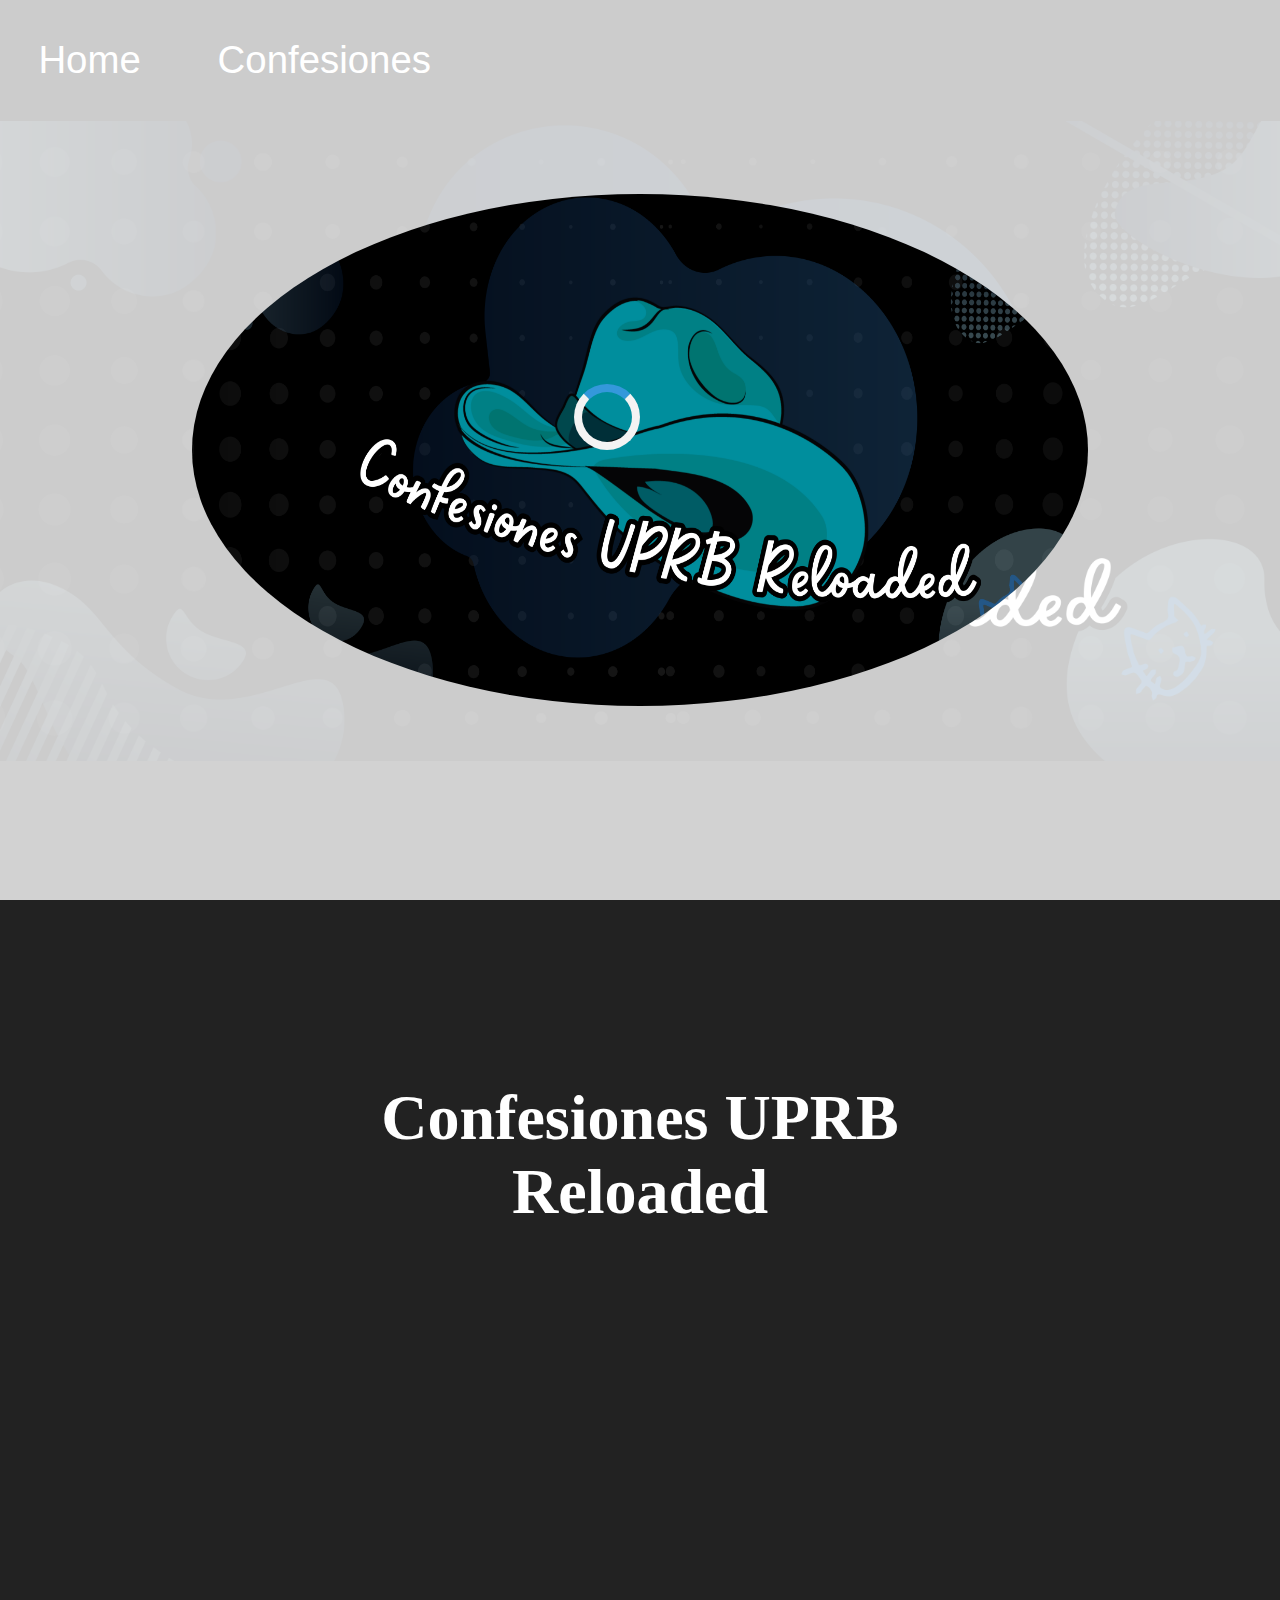
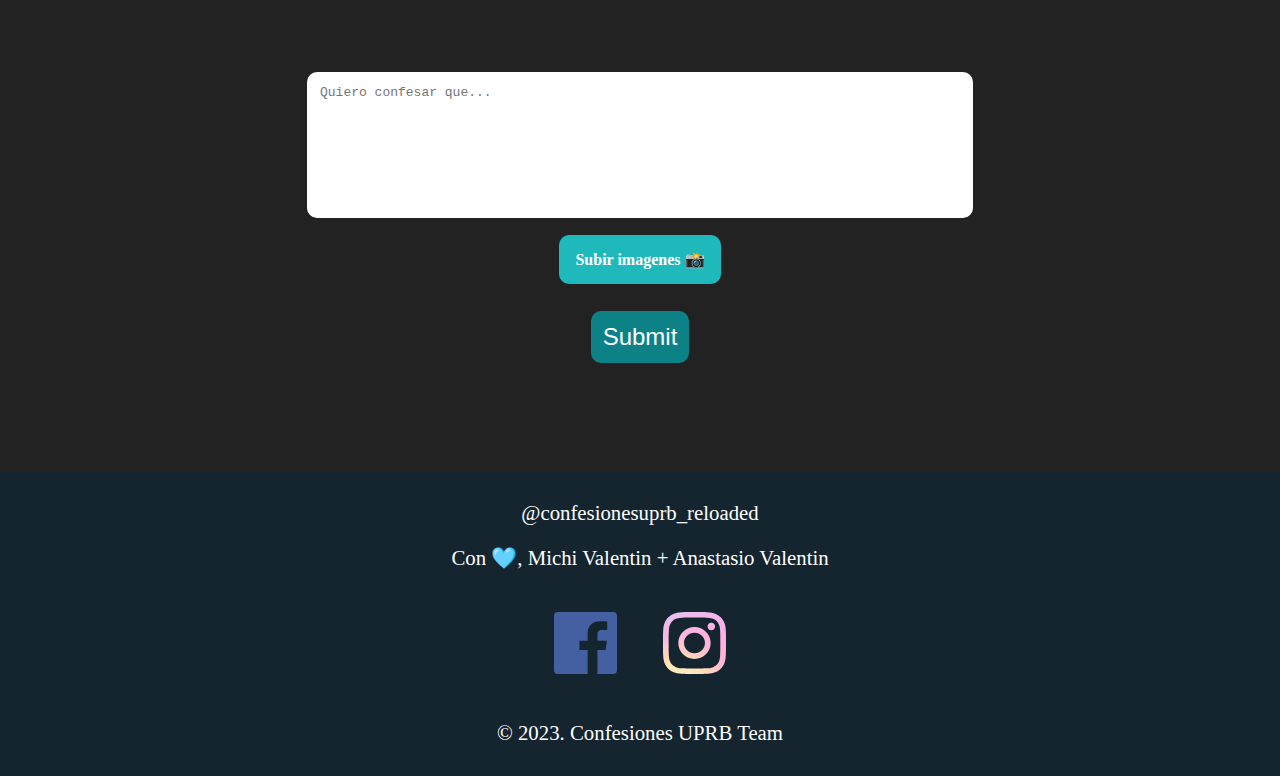
<file: index.html>
<!DOCTYPE html>
<html lang="en">
<head>
    <meta charset='utf-8'>
    <meta http-equiv='X-UA-Compatible' content='IE=edge'>
    <title>ConfesionesUPRB</title>
    <meta name='viewport' content='width=device-width, initial-scale=1'>
    <link rel='stylesheet' type='text/css' media='screen' href='main.css'>
    <script src='main.js'></script>
</head>
<body>

    <nav>
        <a href="/"><button>Home</button></a>
        <a href="Pronto.html"> <button>Confesiones</button></a>
    </nav>

    <!-- Loader with image -->
    <div id="loader-wrapper">
        <img id="loader-wrapper-img" src="images/CONFESIONES UPRB.png" alt="Loading...">
        <div id="loader"></div>
    </div>

    <img class="header-img" src="images/CONFESIONES UPRB.png"/>

    <header> 
        <h1 id="fillingText">Confesiones UPRB Reloaded</h1>
    </header>

    <form action="/submit-form" method="post" enctype="multipart/form-data"   data-netlify-recaptcha="true"
    data-netlify="true" netlify>
        <textarea type="text" placeholder="Quiero confesar que..." name="respuesta" id="cajadetexto" required></textarea>

        <div id="file-btn-container">
            <label class="btn-btn-default">
                <span aria-hidden="true" id="file-btn-text" onclick="doFileUpload()">Subir imagenes 📸</span>
                <input id="file-btn" type="file" name="imagenes" accept="image/png, image/jpeg" multiple onchange="updateFileText(this)"/>
            </label>
        </div>
        
        <span>
            <div id="lol" data-netlify-recaptcha="true">
                <input type="submit" id="someter"/>
            </div>
        </span>
    </form>

</body>

<footer>
    <p id="confesionesuprb_reloaded">@confesionesuprb_reloaded</p>
    <p id="MichiValentin">Con 🩵, Michi Valentin + Anastasio Valentin</p>
    <a href="https://www.facebook.com/ConfesionesReloaded"><img src="images/facebook.svg" id="FB"></a>
    <a href="https://www.instagram.com/confesionesuprb_reloaded/"><img src="images/Instagram.svg" id="IG"></a>
    <p>© 2023. Confesiones UPRB Team</p>
</footer>

</html>
</file>
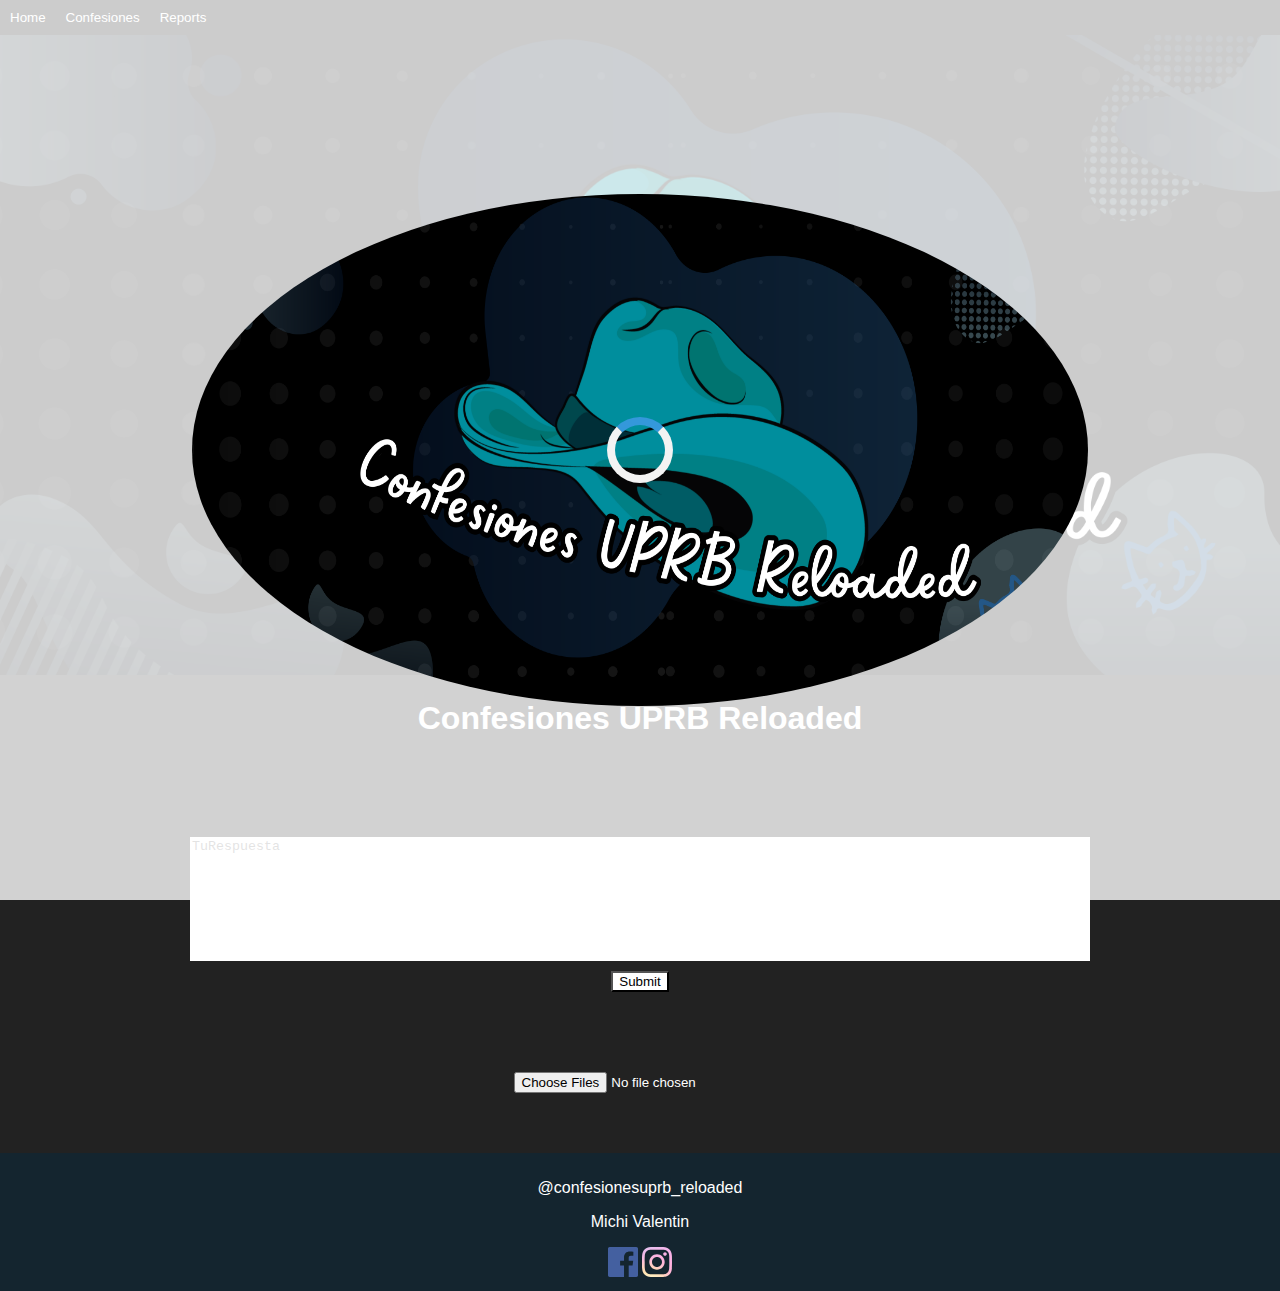
<file: Home/index.html>
<!DOCTYPE html>
<html>

<nav>
        <a href=""><button>Home</button></a>
        <a href="Pronto.html"> <button>Confesiones</button></a>
        <button>Reports</button>
</nav>

<div class="loader-wrapper">
    <div class="loader"></div>
    
</div>


<head>
    <meta charset='utf-8'>
    <meta http-equiv='X-UA-Compatible' content='IE=edge'>
    <title>ConfesionesUPRB</title>
    <meta name='viewport' content='width=device-width, initial-scale=1'>
    <link rel='stylesheet' type='text/css' media='screen' href='main.css'>
    <script src='main.js'></script>
</head>

<body>

        <!-- Pantalla de carga con imagen -->
    <div id="loader-wrapper">
        <img id="loader-wrapper-img" src="images/CONFESIONES UPRB.png" alt="Loading...">
        <div id="loader"></div>
    </div>

    <header> 

        <img id="header-img" src="images/CONFESIONES UPRB.png"/>
        <h1>Confesiones UPRB Reloaded</h1>

    </header>


<form>
   

    <textarea type="text" placeholder="TuRespuesta" id="cajadetexto"></textarea>

    <span>
        <div id="lol">
             <input type="submit" id="someter"/>
        </div>

        <div>
             <input type="file" accept="image/png, image/jpeg" multiple/>
        </div>
    </span>


</form>
</body>


<footer>
        <p id="confesionesuprb_reloaded">@confesionesuprb_reloaded</p>
        <p id="MichiValentin">Michi Valentin</p>
    
       <a href="https://www.facebook.com/ConfesionesReloaded"><img src="images/facebook.svg" id="FB"></a>
       <a href="https://www.instagram.com/confesionesuprb_reloaded/"><img src="images/Instagram.svg" id="IG">
       </a>
</footer>


</html>
</file>
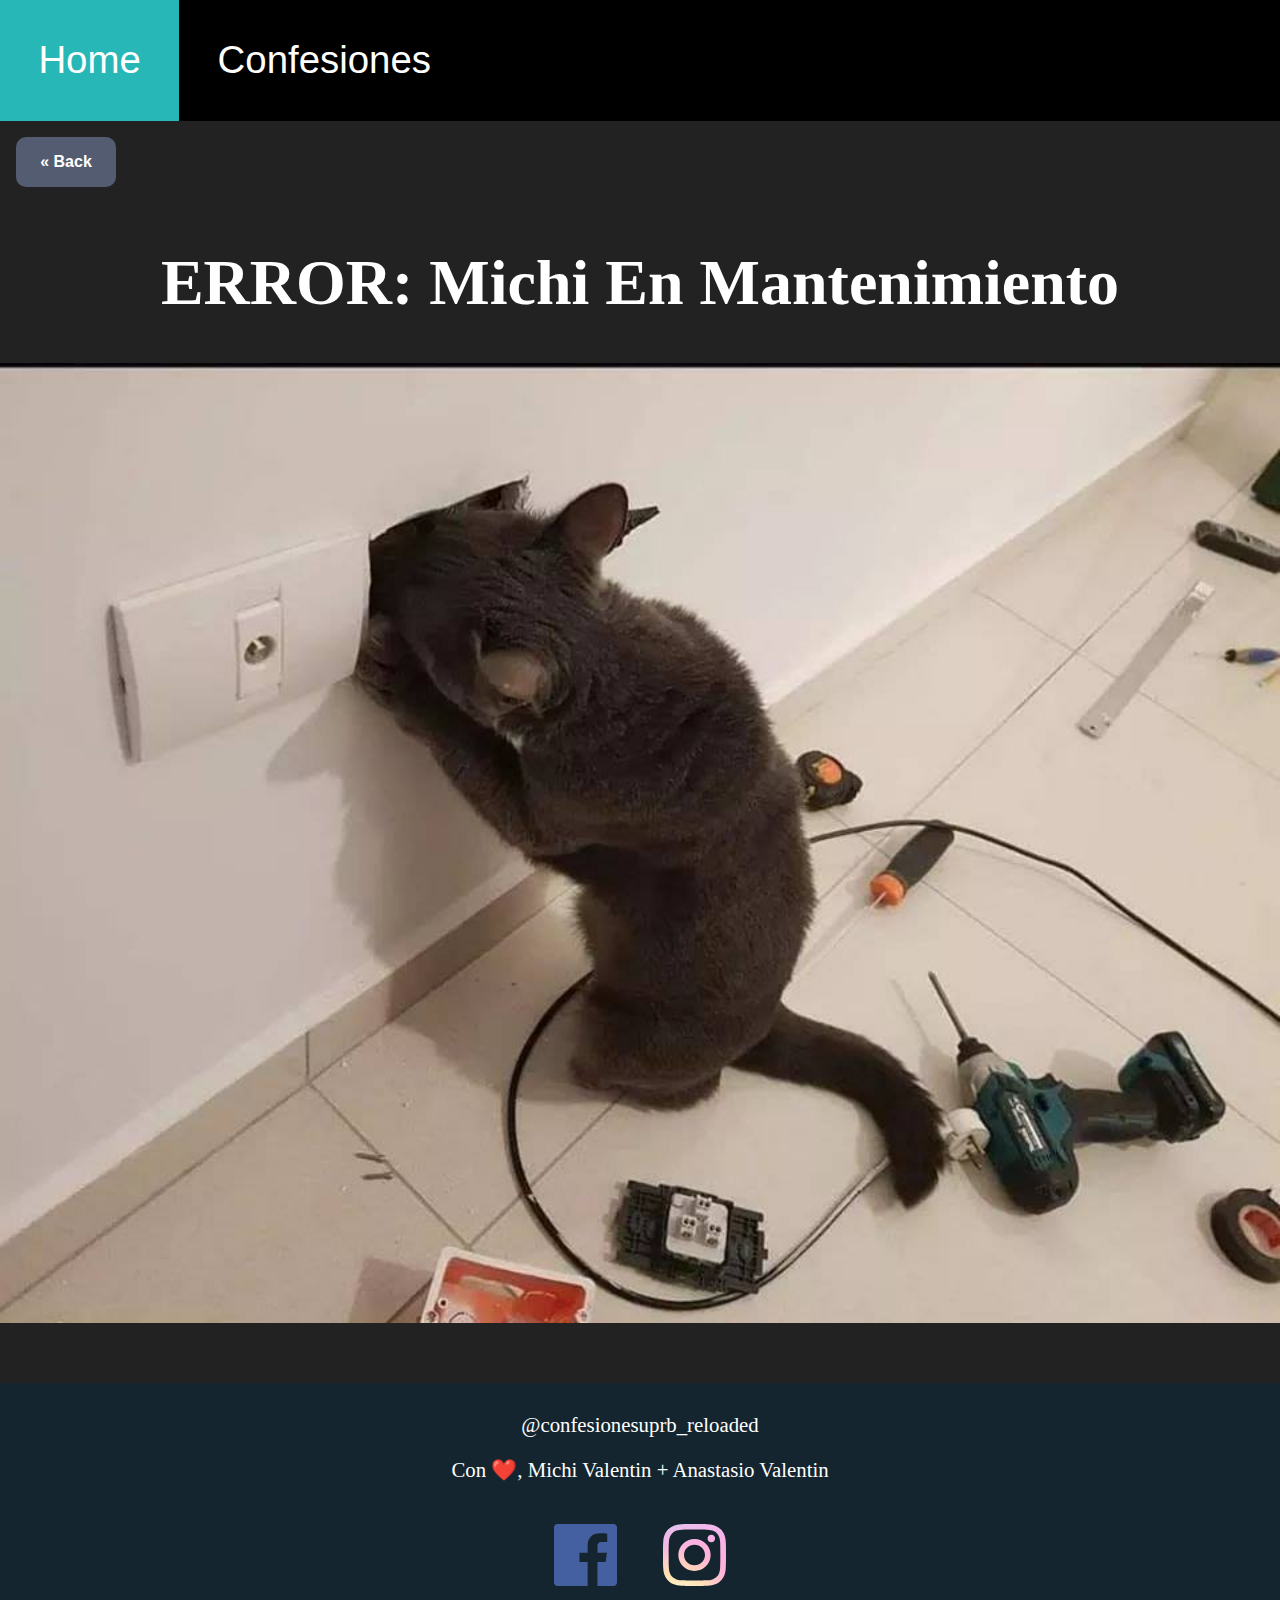
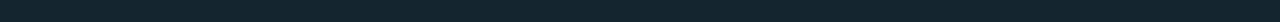
<file: Pronto.html>
<!DOCTYPE html>
<html lang="en">
<head>
    <meta charset="UTF-8">
    <meta name="viewport" content="width=device-width, initial-scale=1.0">
    <link rel='stylesheet' type='text/css' media='screen' href='main.css'>
    <title>Pronto</title>
</head>
<body>
    <nav>
        <a href="/"><button>Home</button></a>
        <a href="Pronto.html"> <button>Confesiones</button></a>
    </nav>
    <a id="back-btn-container" href="/index.html"><button id="back-btn">« Back</button></a>
    <h1>ERROR: Michi En Mantenimiento</h1>
    <img src="images/Michi en Mantenimiento.jpg" alt="">

    <footer>
        <p id="confesionesuprb_reloaded">@confesionesuprb_reloaded</p>
        <p id="MichiValentin">Con ❤️, Michi Valentin + Anastasio Valentin</p>
    
        <a href="https://www.facebook.com/ConfesionesReloaded"><img src="images/facebook.svg" id="FB"></a>
        <a href="https://www.instagram.com/confesionesuprb_reloaded/"><img src="images/Instagram.svg" id="IG"></a>
    </footer>
    
</body> 
</html>
</file>
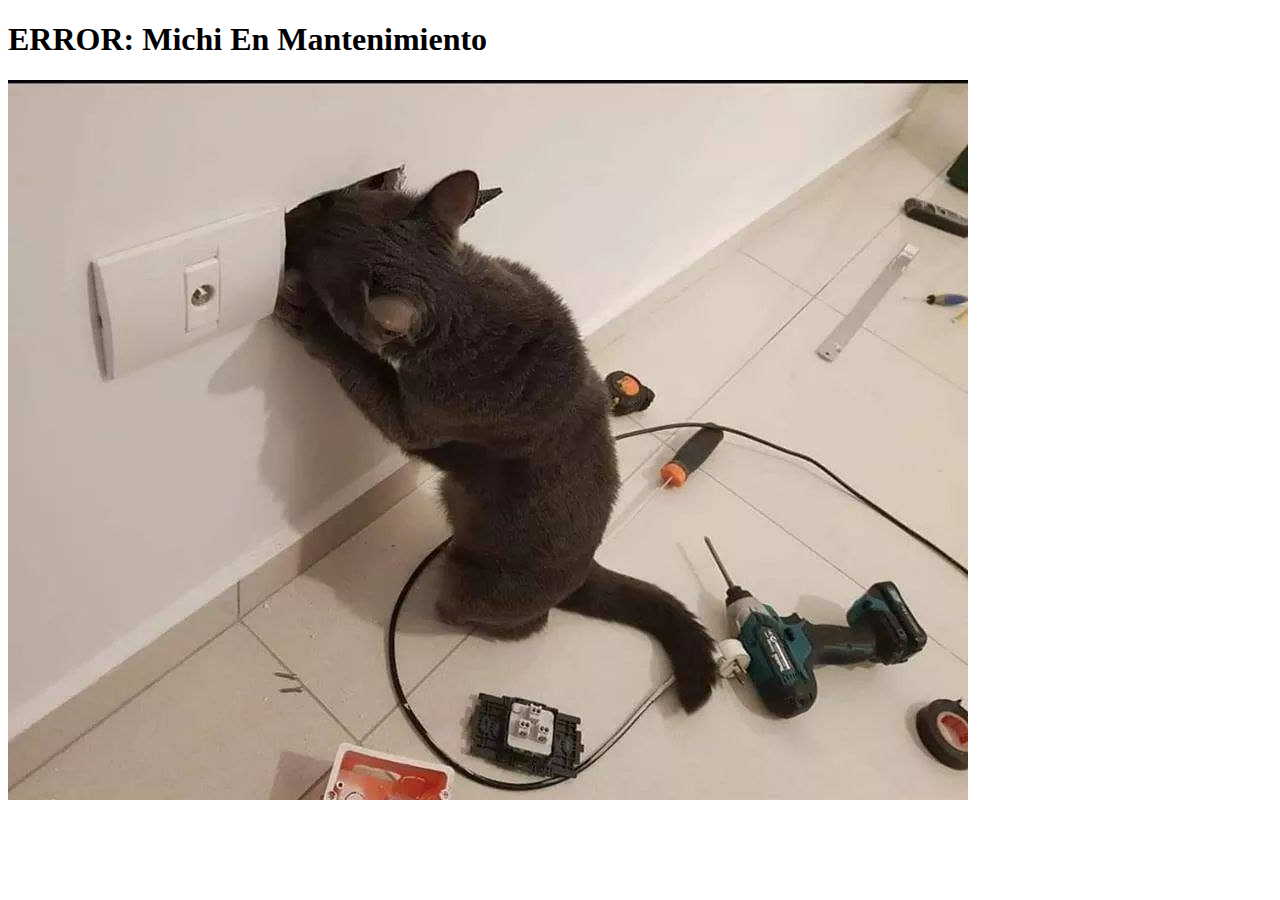
<file: Home/Pronto.html>
<!DOCTYPE html>
<html lang="en">
<head>
    <meta charset="UTF-8">
    <meta name="viewport" content="width=device-width, initial-scale=1.0">
    <title>Pronto</title>
</head>
<body>
    <h1>ERROR: Michi En Mantenimiento</h1>
    <img src="images/Michi en Mantenimiento.jpg" alt="">
</body>
</html>
</file>
<file: main.css>
*::selection {
        background-color: rgb(32, 185, 187);
}

html {
        background-color: #222222;
        scroll-behavior: smooth;
}

body {
        display: flex;
        flex-direction: column;
        justify-content: center;
        text-align: center;
        margin: auto;
        font-family:Georgia, 'Times New Roman', Times, serif;
}

header {
        display: flex;
        align-content: center;
        justify-content: center;
        margin-bottom: 5em;
        z-index: 0;
        width: 100%;
}

header h1 {
        position: relative;
        margin-top: 0;
        overflow: hidden;
        display: inline-block;
        opacity: 1; /* Set opacity to 1 by default */
        padding: 5em;
    }
    
    header h1:before {
        content: '';
        position: absolute;
        top: 0;
        left: 0;
        width: 100%;
        height: 100%;
        background-color: rgb(50, 182, 178); /* Set your fill color */
        z-index: -1;
        transform-origin: bottom;
        transform: scaleY(0); /* Set initial scale to 0 */
        transition: transform 1.5s ease-in-out, opacity 0.5s ease-in-out; /* Add transition for smoother visibility */
    }
    
    .show:before {
        transform: scaleY(1); /* Set transform to scaleY(1) for the 'show' class */
        opacity: 1; /* Set opacity to 1 for the 'show' class */
    }

#header-img {
        width: 100%;
}

h1 {
        font-size: 5vw;
        width: 100%;
}

h1, p, input {
        color: white;
}

nav {
        background-color: black;
        width: 100%;
        display: flex;
        justify-content: flex-start;
        position: sticky;
        top: 0;
        z-index: 1000; /* Add this line */
    }
    

nav button {
        background-color: black;
        padding: 10px;
        color: white;
        margin: 0;
        transition: background-color 0.3s ease;
}

nav a {
        position: relative;
        display: inline-block;
        overflow: hidden;
    }

    nav a button {
        position: relative;
        z-index: 1;
        padding: 10px 20px;
        text-decoration: none;
        font-size: 3vw;
        cursor: pointer;
        border: none;
        background-color: black; /* Set your button color */
        color: #fff;
        overflow: hidden;
        padding: 1em;
    }

    nav a:after {
        content: '';
        position: absolute;
        top: 0;
        left: 0;
        width: 100%;
        height: 100%;
        background-color: rgb(50, 182, 178); /* Set your hover color */
        z-index: 0;
        transform-origin: bottom;
        transform: scaleY(0);
        transition: transform 1.5s ease-in-out;
    }

    nav a:hover:after {
        transform: scaleY(1);
    }


nav button:hover {
        background-color: rgba(32, 184, 187, 0.535);
        width: 100%;
        }

#cajadetexto {
        background-color: white ;
        color: black;
        width: 50%;
        resize: none;
        margin: auto;
        border: none;
        height: 120px;
        border-radius: 10px;
        padding: 1em;
        font-size: 1em;

}

form {
        display: flex;
        flex-direction: column;
        justify-content: center;
}

.g-recaptcha {
        display: flex;
        justify-content: center;
}

#someter {
        border-radius: 10px;
        background-color: rgb(13, 130, 134);
        color: white;
        font-size: 1.5em;
        font-weight:normal;
        margin-bottom: 2em;
        border-style: none;
        padding: 0.5em;
}


#someter:hover, #file-btn-text:hover {
        background-color: rgba(12, 77, 77, 0.628);
}


span input {
        margin-top: 10px;
        text-align: center;
        justify-content: center;
}

footer {
        background-color: #14252f;
        margin-top: 60px;
        padding: 10px;
        font-size: 1.3em;
}
            


#FB, #IG {
        width: 3em;
        margin: 1em;
}
        
#loader-wrapper {
        position: fixed;
        top: 0;
        left: 0;
        width: 100%;
        height: 100%;
        background-color: rgba(255, 255, 255, 0.8);
        display: flex;
        justify-content: center;
        align-items: center;
        z-index: 1000;
                
}


#loader-wrapper img {
        width:70vw; /* Adjust the width as needed */
        height: 40vw; /* Adjust the height as needed */
        border-radius: 50%;
}

#loader {   
        display: block;
        position: absolute;
        transform: translate(-50%, -50%);
        border: 8px solid #f3f3f3;
        border-top: 8px solid #3498db;
        border-radius: 50%;
        width: 50px;
        height: 50px;
        animation: spin 1s linear infinite;
}
            
@keyframes spin {
        0% { transform: rotate(0deg); }
        100% { transform: rotate(360deg); }
}

#file-btn {
        display: none;
}

#file-btn-text {
        border-radius: 10px;
        background-color: rgb(32, 185, 187);
        color: white;
        font-weight: bolder;
        padding: 1em;
        font-size: 1em;

}

#file-btn-container {
        margin: 2em;
}

#back-btn-container {
        display: flex;
        justify-content: flex-start;
        text-decoration: none;
}

#back-btn {
        cursor: pointer;
        height: 50px;
        width: 100px;
        background-color: rgb(83, 92, 112);
        border-style: none;
        border-radius: 10px;
        margin: 1em;
        color: white;
        font-weight: bold;
        font-size: 1em;
}

#back-btn:hover {
        background-color: rgba(83, 92, 112, 0.644);
}

@media only screen and (max-width: 800px) {

        nav a button {
                font-size: 5vw;
        }

        nav {
                flex-direction: column;
        }

        footer {
                font-size: 1em;
        }
      }
</file>
<file: Home/main.css>
html {
        background-color: #222222;
        scroll-behavior: smooth;
        }

body {
        display: flex;
        flex-direction: column;
        justify-content: center;
        text-align: center;
        margin: auto;
        }


#header-img {
        width: 100%;
        }

h1, p, input {
        color: white;
        }

h1 {margin-bottom: 100px;}

nav {
        background-color: black;
        width: 100%;
        display: flex;
        justify-content: flex-start;
        }

nav button {
        background-color: black;
        padding: 10px;
        color: white;
        margin: 0;
        }

nav button:nth-child(odd) {
        border: none;
        }

nav button:nth-child(2) {
        border-top: none;
        border-bottom: none;
        border-color: black rgb(33, 46, 64);
        }


nav button:hover {
        background-color: rgba(56, 67, 94, 0.687);
        }

#cajadetexto {
        background-color: white ;
        color: black;
        width: 70%;
        resize: none;
        margin: auto;
        border: none;
        height: 120px;
        }

form {
        display: flex;
        flex-direction: column;
        }

#someter {
        background-color: white ;
        color: black; 
        margin-bottom: 70px;
        }


span input {
        margin-top: 10px;
        text-align: center;
        justify-content: center;
        }

footer {
            background-color: #14252f;
            margin-top: 60px;
            padding: 10px;
            }
            


#FB, #IG {
        width: 30px;
        }
        
        body {
            margin: 0;
            font-family: Arial, sans-serif;
        }
        #loader-wrapper {
                position: fixed;
                top: 0;
                left: 0;
                width: 100%;
                height: 100%;
                background-color: rgba(255, 255, 255, 0.8);
                display: flex;
                justify-content: center;
                align-items: center;
                z-index: 1000;
                
            }


            #loader-wrapper img {
                width:70vw; /* Adjust the width as needed */
                height: 40vw; /* Adjust the height as needed */
                border-radius: 50%;
            }

            #loader {
                display: block;
                position: absolute;
                top: 50%;
                left: 50%;
                transform: translate(-50%, -50%);
                border: 8px solid #f3f3f3;
                border-top: 8px solid #3498db;
                border-radius: 50%;
                width: 50px;
                height: 50px;
                animation: spin 1s linear infinite;
            }
            
            @keyframes spin {
                0% { transform: rotate(0deg); }
                100% { transform: rotate(360deg); }
            }
</file>
